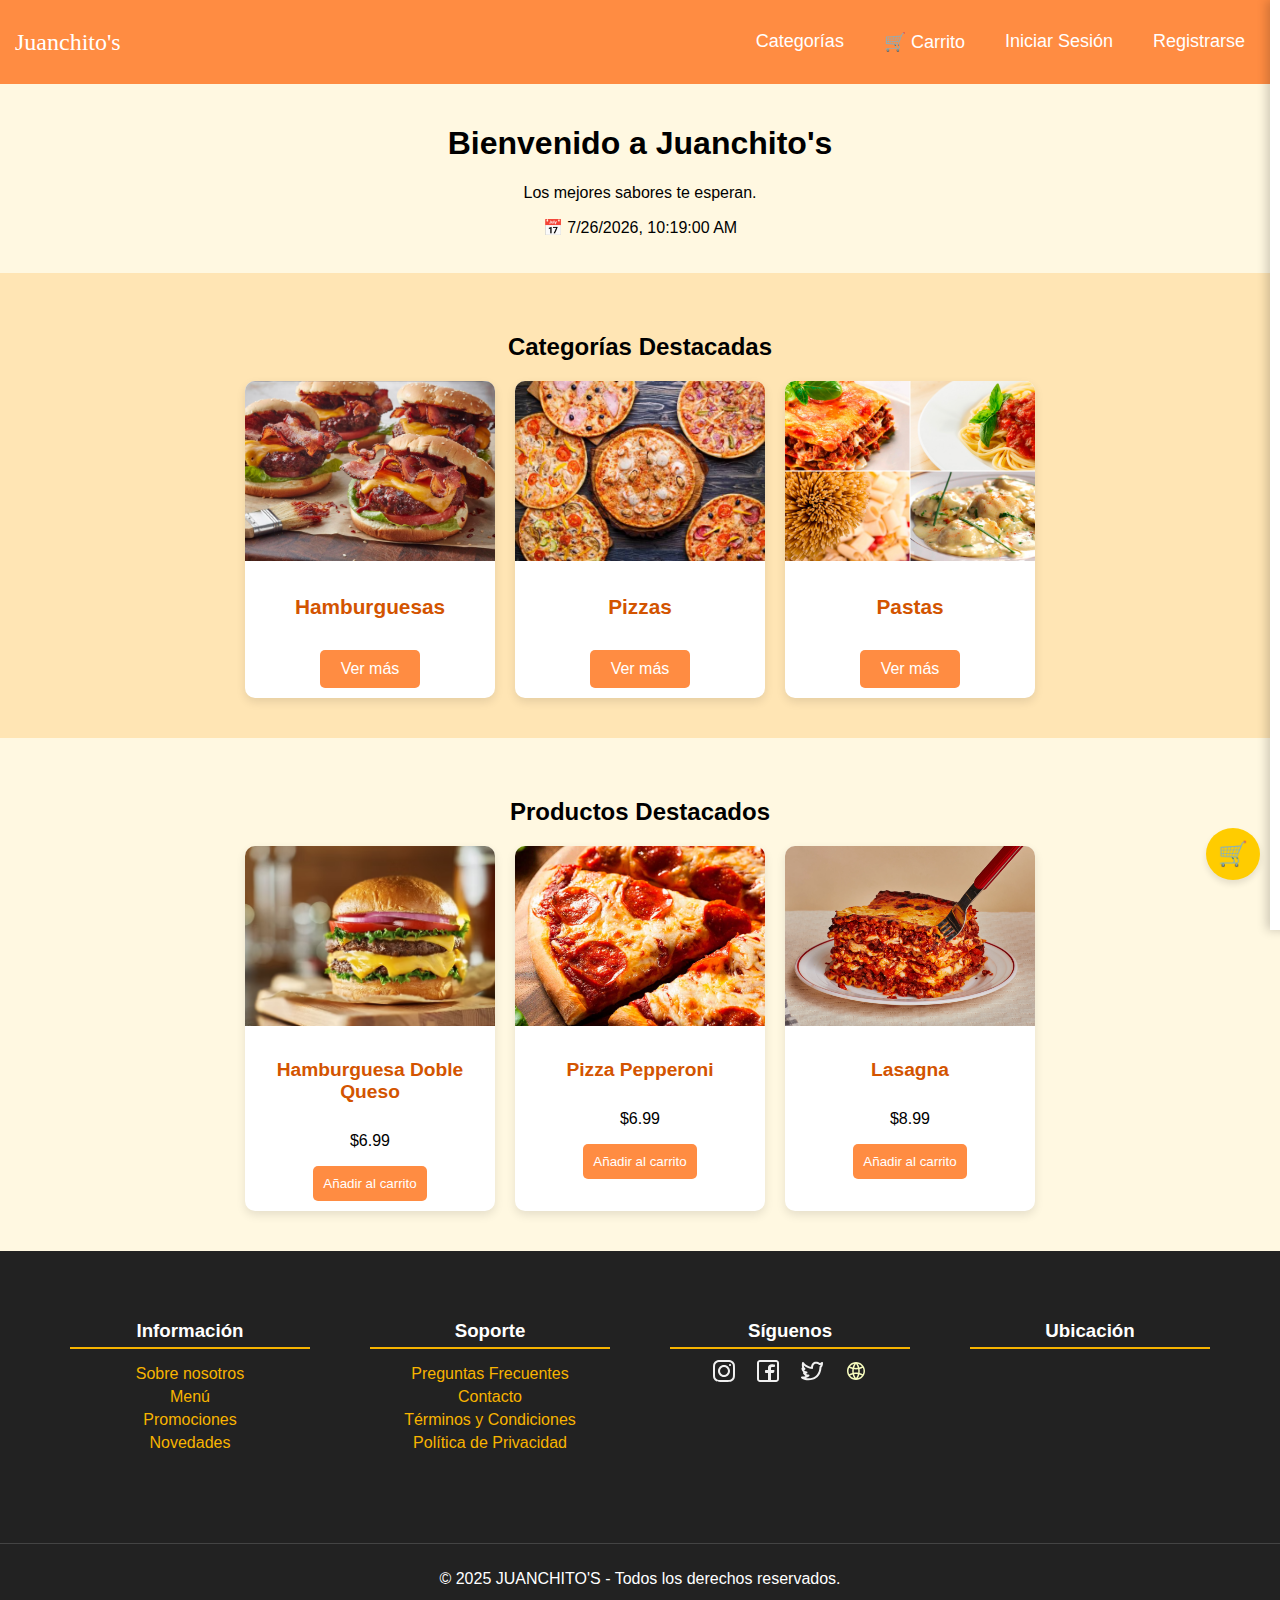
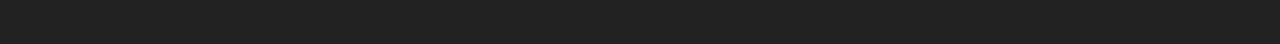
<file: index.html>
<!DOCTYPE html>
<html lang="es">
<head>
    <meta charset="UTF-8">
    <meta name="viewport" content="width=device-width, initial-scale=1.0">
    <title>Juanchito's - Inicio</title>
    <link rel="stylesheet" href="css/estilos.css">
</head>
<body>

<!-- Icono flotante del carrito -->
<div class="icono-carrito" onclick="toggleCarrito()">🛒</div>

<!-- Panel lateral del carrito -->
<div id="panel-carrito" class="panel-carrito">
    <h4>Carrito de Compras</h4>
    <ul id="lista-carrito-panel"></ul>
    <div class="panel-buttons">
        <button id="vaciar-carrito-panel">Vaciar</button>
        <a href="pages/carrito.html" class="btn">Ir al carrito</a>
    </div>
</div>

<!-- Navbar -->
<nav class="navbar">
    <a class="logo" href="index.html">Juanchito's</a>
    <ul class="nav-links">
        <li><a href="pages/categorias.html">Categorías</a></li>
        <li><a href="pages/carrito.html">🛒 Carrito</a></li>
        <li><a href="pages/login.html">Iniciar Sesión</a></li>
        <li><a href="pages/registro.html">Registrarse</a></li>
    </ul>
</nav>

<main class="container">
    <h1>Bienvenido a Juanchito's</h1>
    <p>Los mejores sabores te esperan.</p>
    <p id="fecha-hora"></p>
</main>



<!-- Categorías Destacadas -->
<section class="categorias-destacadas">
    <h2>Categorías Destacadas</h2>
    <div class="categorias-container">
        <div class="categoria">
            <img src="img/hamburguesas.jpg" alt="Hamburguesas">
            <h3>Hamburguesas</h3>
            <a href="pages/hamburguesas.html" class="ver-mas">Ver más</a>
        </div>
        <div class="categoria">
            <img src="img/pizzas.jpg" alt="Pizzas">
            <h3>Pizzas</h3>
            <a href="pages/pizzas.html" class="ver-mas">Ver más</a>
        </div>
        <div class="categoria">
            <img src="img/pastas.jpg" alt="Pastas">
            <h3>Pastas</h3>
            <a href="pages/pastas.html" class="ver-mas">Ver más</a>
        </div>
    </div>
</section>

<!-- Productos Destacados -->
<div class="productos-container">
    <h2>Productos Destacados</h2>
    <div class="productos">
        <div class="producto">
            <img src="img/hamburguesadoblequeso.jpg" alt="HDQ">
            <h3>Hamburguesa Doble Queso</h3>
            <p>$6.99</p>
            <button onclick="agregarAlCarrito('Hamburguesa Especial', 6.99)">Añadir al carrito</button>
        </div>
        <div class="producto">
            <img src="img/pizzapepperoni.jpg" alt="Pizza">
            <h3>Pizza Pepperoni</h3>
            <p>$6.99</p>
            <button onclick="agregarAlCarrito('Pizza Pepperoni', 6.99)">Añadir al carrito</button>
        </div>
        <div class="producto">
            <img src="img/lasagna.jpg" alt="Pasta">
            <h3>Lasagna</h3>
            <p>$8.99</p>
            <button onclick="agregarAlCarrito('Lasagna', 8.99)">Añadir al carrito</button>
        </div>
    </div>
</div>

<!-- Footer -->
<footer>
    <footer class="footer">
        <div class="footer-container">
            
            <!-- Información -->
            <div class="footer-section">
                <h3>Información</h3>
                <ul>
                    <li><a href="#">Sobre nosotros</a></li>
                    <li><a href="#">Menú</a></li>
                    <li><a href="#">Promociones</a></li>
                    <li><a href="#">Novedades</a></li>
                </ul>
            </div>
    
            <!-- Soporte -->
            <div class="footer-section">
                <h3>Soporte</h3>
                <ul>
                    <li><a href="#">Preguntas Frecuentes</a></li>
                    <li><a href="#">Contacto</a></li>
                    <li><a href="#">Términos y Condiciones</a></li>
                    <li><a href="#">Política de Privacidad</a></li>
                </ul>
            </div>
    
            <!-- Redes Sociales -->
            <div class="footer-section">
                <h3>Síguenos</h3>
                <div class="social-icons">
                    <a href="#"><img src="img/instagram.svg" alt="Instagram"></a>
                    <a href="#"><img src="img/facebook.svg" alt="Facebook"></a>
                    <a href="#"><img src="img/twitter.svg" alt="Twitter"></a>
                    <a href="#"><img src="img/web.svg" alt="Web"></a>
                </div>
            </div>
    
            <!-- Ubicación -->
            <div class="footer-section">
                <h3>Ubicación</h3>
                <iframe 
                    src="https://www.google.com/maps/embed?pb=!1m18!1m12!1m3!1d7958.63068006107!2d-73.64345034476595!3d4.158269791669686!2m3!1f0!2f0!3f0!3m2!1i1024!2i768!4f13.1!3m3!1m2!1s0x8e3e2dec5048ce1b%3A0xaf9de151b2545f52!2sJuanchito&#39;s!5e0!3m2!1ses-419!2sco!4v1742597979185!5m2!1ses-419!2sco" 
                    width="200" height="150" style="border:0;" allowfullscreen="" loading="lazy">
                </iframe>
            </div>
    
        </div>
    
        <div class="footer-bottom">
            <p>&copy; 2025 JUANCHITO'S - Todos los derechos reservados.</p>
        </div>
    </footer>
    

<script src="js/carrito.js"></script>
<script src="js/fechahora.js"></script>
</body>
</html>
</file>
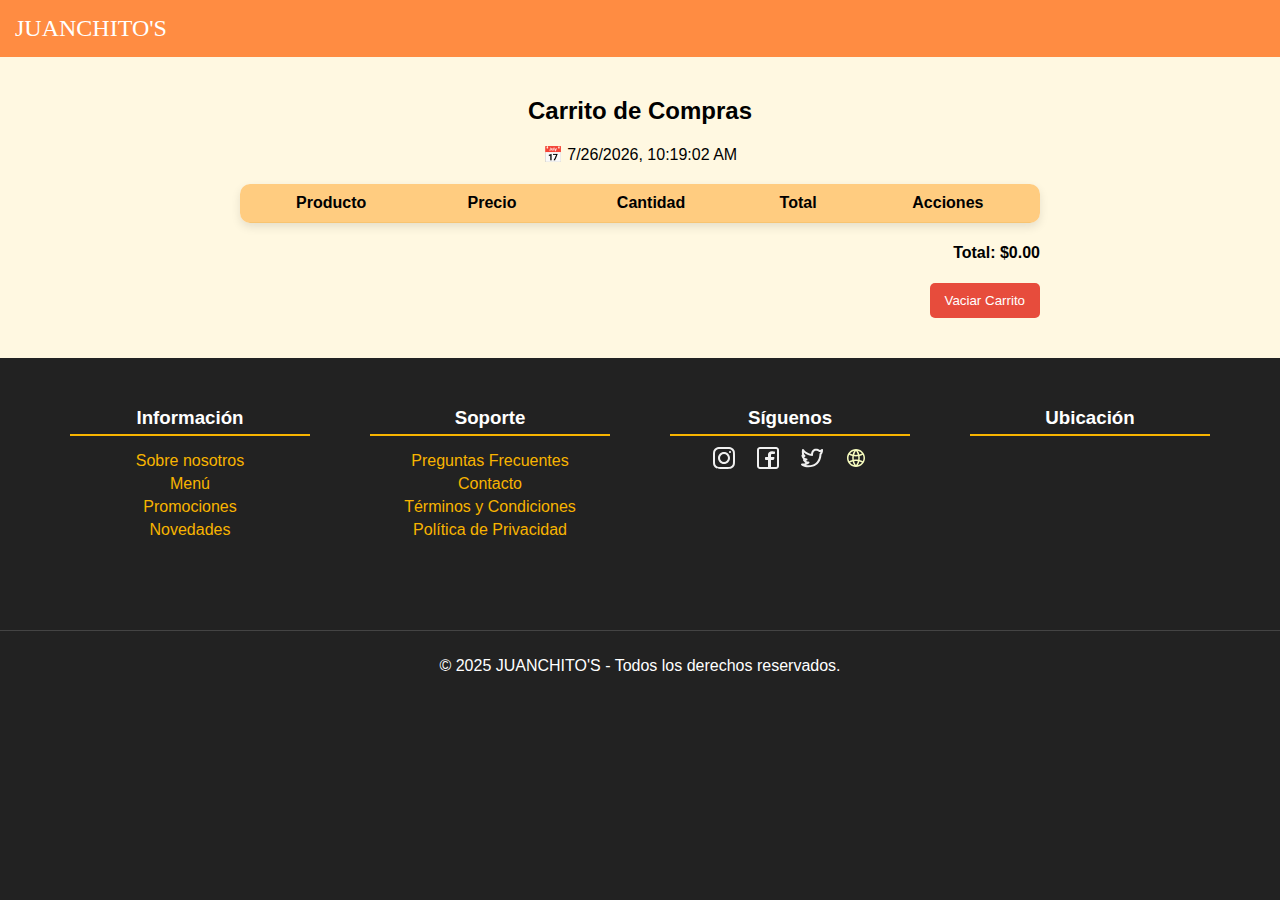
<file: pages/carrito.html>
<!DOCTYPE html>
<html lang="es">
<head>
    <meta charset="UTF-8">
    <meta name="viewport" content="width=device-width, initial-scale=1.0">
    <title>Carrito - Juanchito's</title>
    <link rel="stylesheet" href="../css/estilos.css">
</head>
<body>

    <!-- Navbar -->
    <nav class="navbar">
        <a href="../index.html" class="logo">JUANCHITO'S</a>
    </nav>

    <!-- Contenido -->
    <main class="container">
        <h2>Carrito de Compras</h2>
        <p id="fecha-hora"></p>
        <table class="tabla-carrito">
            <thead>
                <tr>
                    <th>Producto</th>
                    <th>Precio</th>
                    <th>Cantidad</th>
                    <th>Total</th>
                    <th>Acciones</th>
                </tr>
            </thead>
            <tbody id="lista-carrito"></tbody>
        </table>

        <div class="total-container">
            <h4>Total: $<span id="total-carrito">0</span></h4>
            <button class="btn-vaciar" id="vaciar-carrito">Vaciar Carrito</button>
        </div>
    </main>

    <!-- Footer -->
    <footer class="footer">
        <div class="footer-container">
            
            <!-- Información -->
            <div class="footer-section">
                <h3>Información</h3>
                <ul>
                    <li><a href="#">Sobre nosotros</a></li>
                    <li><a href="#">Menú</a></li>
                    <li><a href="#">Promociones</a></li>
                    <li><a href="#">Novedades</a></li>
                </ul>
            </div>
    
            <!-- Soporte -->
            <div class="footer-section">
                <h3>Soporte</h3>
                <ul>
                    <li><a href="#">Preguntas Frecuentes</a></li>
                    <li><a href="#">Contacto</a></li>
                    <li><a href="#">Términos y Condiciones</a></li>
                    <li><a href="#">Política de Privacidad</a></li>
                </ul>
            </div>
    
            <!-- Redes Sociales -->
            <div class="footer-section">
                <h3>Síguenos</h3>
                <div class="social-icons">
                    <a href="#"><img src="../img/instagram.svg" alt="Instagram"></a>
                    <a href="#"><img src="../img/facebook.svg" alt="Facebook"></a>
                    <a href="#"><img src="../img/twitter.svg" alt="Twitter"></a>
                    <a href="#"><img src="../img/web.svg" alt="Web"></a>
                </div>
            </div>
    
            <!-- Ubicación -->
            <div class="footer-section">
                <h3>Ubicación</h3>
                <iframe 
                    src="https://www.google.com/maps/embed?pb=!1m18!1m12!1m3!1d7958.63068006107!2d-73.64345034476595!3d4.158269791669686!2m3!1f0!2f0!3f0!3m2!1i1024!2i768!4f13.1!3m3!1m2!1s0x8e3e2dec5048ce1b%3A0xaf9de151b2545f52!2sJuanchito&#39;s!5e0!3m2!1ses-419!2sco!4v1742597979185!5m2!1ses-419!2sco" 
                    width="200" height="150" style="border:0;" allowfullscreen="" loading="lazy">
                </iframe>
            </div>
    
        </div>
    
        <div class="footer-bottom">
            <p>&copy; 2025 JUANCHITO'S - Todos los derechos reservados.</p>
        </div>
    </footer>
    

    <script src="../js/carrito.js"></script>
    <script src="../js/fechahora.js"></script>
</body>
</html>
</file>
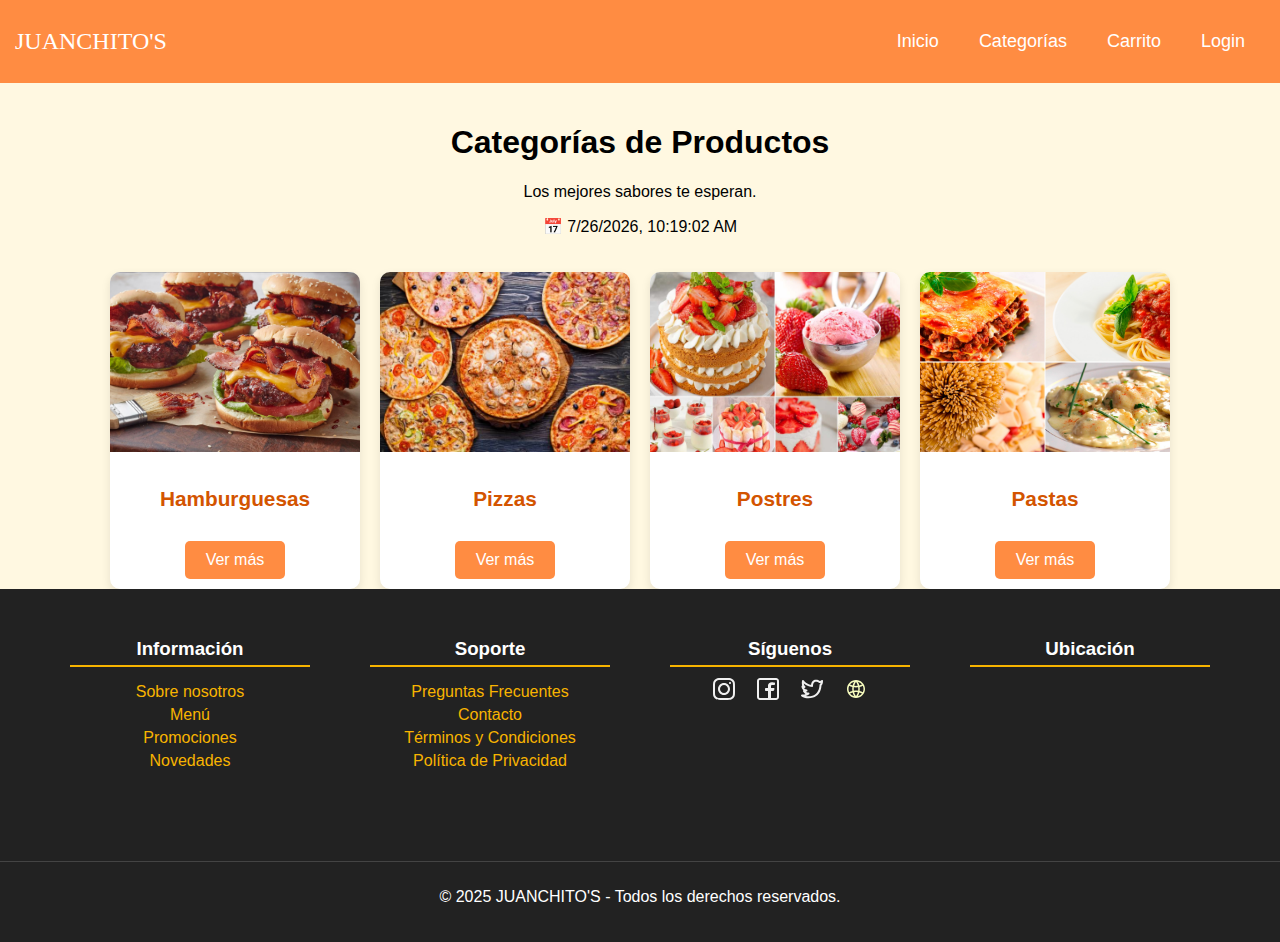
<file: pages/categorias.html>
<!DOCTYPE html>
<html lang="es">
<head>
    <meta charset="UTF-8">
    <meta name="viewport" content="width=device-width, initial-scale=1.0">
    <title>Categorías - Juanchito's</title>
    <link rel="stylesheet" href="../css/estilos.css">
</head>
<body>

    <!-- Navbar -->
    <nav class="navbar">
        <a href="../index.html" class="logo">JUANCHITO'S</a>
        <ul class="nav-links">
            <li><a href="../index.html">Inicio</a></li>
            <li><a href="categorias.html" class="active">Categorías</a></li>
            <li><a href="carrito.html">Carrito</a></li>
            <li><a href="login.html">Login</a></li>
        </ul>
    </nav>

    <!-- Contenido -->
    <main class="container">
        <h1>Categorías de Productos</h1>
        <p>Los mejores sabores te esperan.</p>
        <p id="fecha-hora"></p>
    </main>

    <!-- Sección de Categorías -->
    <div class="categorias-container">
        <!-- Categoría 1 -->
        <div class="categoria">
            <img src="../img/hamburguesas.jpg" alt="Hamburguesas">
            <h3>Hamburguesas</h3>
            <a href="hamburguesas.html" class="ver-mas">Ver más</a>
        </div>

        <!-- Categoría 2 -->
        <div class="categoria">
            <img src="../img/pizzas.jpg" alt="Pizzas">
            <h3>Pizzas</h3>
            <a href="pizzas.html" class="ver-mas">Ver más</a>
        </div>

        <!-- Categoría 3 -->
        <div class="categoria">
            <img src="../img/postres.jpg" alt="Postres">
            <h3>Postres</h3>
            <a href="postres.html" class="ver-mas">Ver más</a>
        </div>

        <!-- Categoría 4 -->
        <div class="categoria">
            <img src="../img/pastas.jpg" alt="Pastas">
            <h3>Pastas</h3>
            <a href="pastas.html" class="ver-mas">Ver más</a>
        </div>
    </div>

    <!-- Footer -->
    <footer class="footer">
        <div class="footer-container">
            
            <!-- Información -->
            <div class="footer-section">
                <h3>Información</h3>
                <ul>
                    <li><a href="#">Sobre nosotros</a></li>
                    <li><a href="#">Menú</a></li>
                    <li><a href="#">Promociones</a></li>
                    <li><a href="#">Novedades</a></li>
                </ul>
            </div>
    
            <!-- Soporte -->
            <div class="footer-section">
                <h3>Soporte</h3>
                <ul>
                    <li><a href="#">Preguntas Frecuentes</a></li>
                    <li><a href="#">Contacto</a></li>
                    <li><a href="#">Términos y Condiciones</a></li>
                    <li><a href="#">Política de Privacidad</a></li>
                </ul>
            </div>
    
            <!-- Redes Sociales -->
            <div class="footer-section">
                <h3>Síguenos</h3>
                <div class="social-icons">
                    <a href="#"><img src="../img/instagram.svg" alt="Instagram"></a>
                    <a href="#"><img src="../img/facebook.svg" alt="Facebook"></a>
                    <a href="#"><img src="../img/twitter.svg" alt="Twitter"></a>
                    <a href="#"><img src="../img/web.svg" alt="Web"></a>
                </div>
            </div>
    
            <!-- Ubicación -->
            <div class="footer-section">
                <h3>Ubicación</h3>
                <iframe 
                    src="https://www.google.com/maps/embed?pb=!1m18!1m12!1m3!1d7958.63068006107!2d-73.64345034476595!3d4.158269791669686!2m3!1f0!2f0!3f0!3m2!1i1024!2i768!4f13.1!3m3!1m2!1s0x8e3e2dec5048ce1b%3A0xaf9de151b2545f52!2sJuanchito&#39;s!5e0!3m2!1ses-419!2sco!4v1742597979185!5m2!1ses-419!2sco" 
                    width="200" height="150" style="border:0;" allowfullscreen="" loading="lazy">
                </iframe>
            </div>
    
        </div>
    
        <div class="footer-bottom">
            <p>&copy; 2025 JUANCHITO'S - Todos los derechos reservados.</p>
        </div>
    </footer>
    
    <script src="../js/fechahora.js"></script>
</body>
</html>
</file>
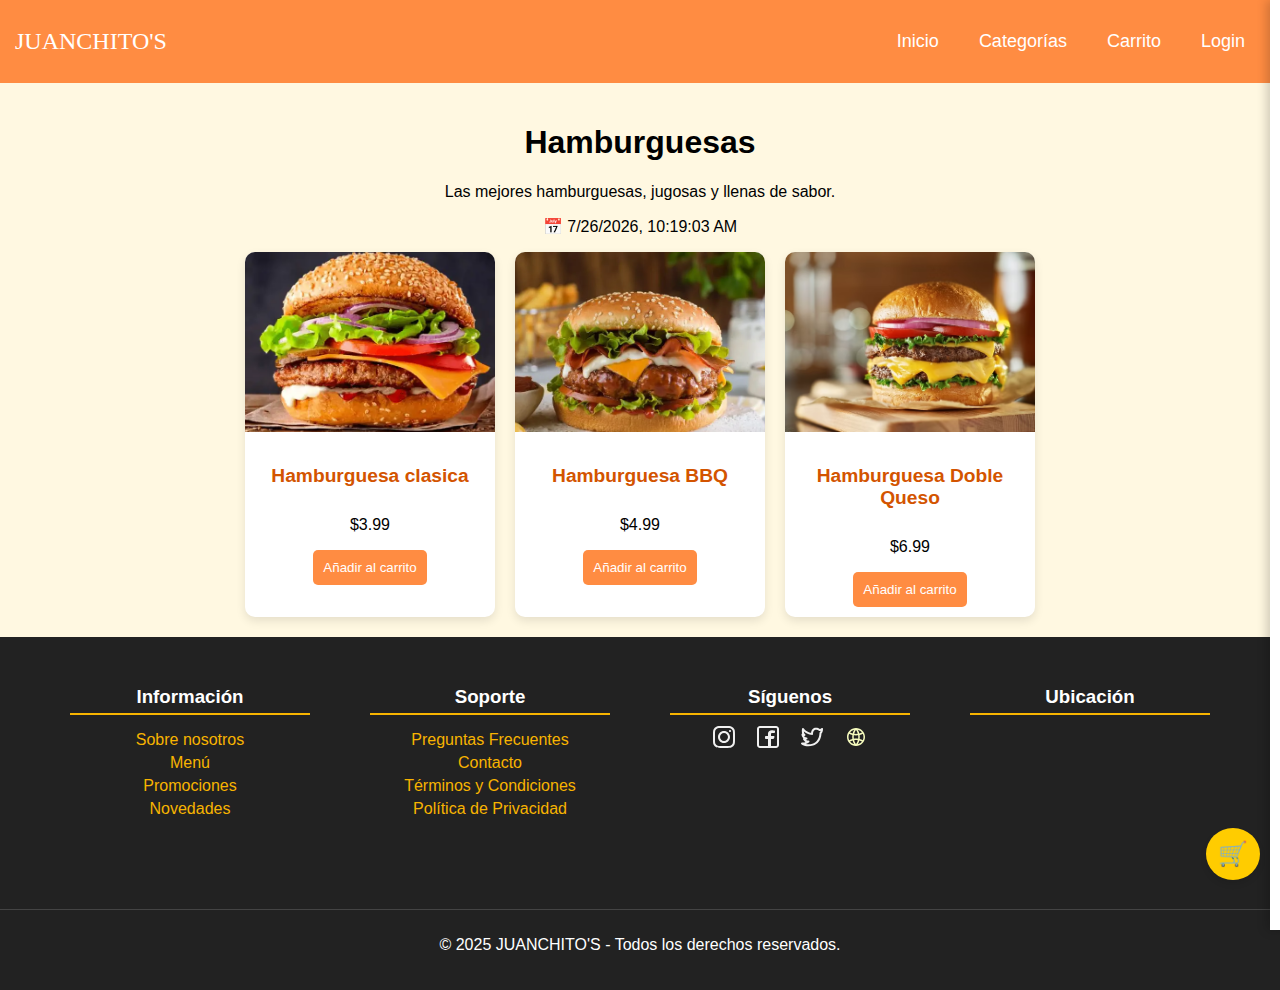
<file: pages/hamburguesas.html>
<!DOCTYPE html>
<html lang="es">
<head>
    <meta charset="UTF-8">
    <meta name="viewport" content="width=device-width, initial-scale=1.0">
    <title>Hamburguesas - Juanchito's</title>
    <link rel="stylesheet" href="../css/estilos.css">
</head>
<body>

    <!-- Navbar -->
    <nav class="navbar">
        <a href="../index.html" class="logo">JUANCHITO'S</a>
        <ul class="nav-links">
            <li><a href="../index.html">Inicio</a></li>
            <li><a href="categorias.html">Categorías</a></li>
            <li><a href="carrito.html">Carrito</a></li>
            <li><a href="login.html">Login</a></li>
        </ul>
    </nav>

    <!-- Contenido -->
    <main class="container">
        <h1>Hamburguesas</h1>
        <p>Las mejores hamburguesas, jugosas y llenas de sabor.</p>
        <p id="fecha-hora"></p>

        <div class="productos">
            <!-- Producto 1 -->
            <div class="producto">
                <img src="../img/hamburguesaclasica.jpg" alt="HC">
                <h3>Hamburguesa clasica</h3>
                <p>$3.99</p>
                <button onclick="agregarAlCarrito('Hamburguesa Clásica', 3.99)">Añadir al carrito</button>
            </div>
            <!-- Producto 2 -->
            <div class="producto">
                <img src="../img/hamburguesabbq.jpg" alt="HBBQ">
                <h3>Hamburguesa BBQ</h3>
                <p>$4.99</p>
                <button onclick="agregarAlCarrito('Hamburguesa BBQ', 4.99)">Añadir al carrito</button>
            </div>
            <!-- Producto 3 -->
            <div class="producto">
                <img src="../img/hamburguesadoblequeso.jpg" alt="HDQ">
                <h3>Hamburguesa Doble Queso</h3>
                <p>$6.99</p>
                <button onclick="agregarAlCarrito('Hamburguesa Doble Queso', 6.99)">Añadir al carrito</button>
            </div>
        </div>
    </main>

<!-- Icono flotante del carrito -->
<div class="icono-carrito" onclick="toggleCarrito()">🛒</div>

<!-- Panel lateral del carrito -->
<div id="panel-carrito" class="panel-carrito">
    <h4>Carrito de Compras</h4>
    <ul id="lista-carrito-panel"></ul>
    <div class="panel-buttons">
        <button id="vaciar-carrito-panel">Vaciar</button>
        <a href="carrito.html" class="btn">Ir al carrito</a>
    </div>
</div>

    <!-- Footer -->
    <footer class="footer">
        <div class="footer-container">
            
            <!-- Información -->
            <div class="footer-section">
                <h3>Información</h3>
                <ul>
                    <li><a href="#">Sobre nosotros</a></li>
                    <li><a href="#">Menú</a></li>
                    <li><a href="#">Promociones</a></li>
                    <li><a href="#">Novedades</a></li>
                </ul>
            </div>
    
            <!-- Soporte -->
            <div class="footer-section">
                <h3>Soporte</h3>
                <ul>
                    <li><a href="#">Preguntas Frecuentes</a></li>
                    <li><a href="#">Contacto</a></li>
                    <li><a href="#">Términos y Condiciones</a></li>
                    <li><a href="#">Política de Privacidad</a></li>
                </ul>
            </div>
    
            <!-- Redes Sociales -->
            <div class="footer-section">
                <h3>Síguenos</h3>
                <div class="social-icons">
                    <a href="#"><img src="../img/instagram.svg" alt="Instagram"></a>
                    <a href="#"><img src="../img/facebook.svg" alt="Facebook"></a>
                    <a href="#"><img src="../img/twitter.svg" alt="Twitter"></a>
                    <a href="#"><img src="../img/web.svg" alt="Web"></a>
                </div>
            </div>
    
            <!-- Ubicación -->
            <div class="footer-section">
                <h3>Ubicación</h3>
                <iframe 
                    src="https://www.google.com/maps/embed?pb=!1m18!1m12!1m3!1d7958.63068006107!2d-73.64345034476595!3d4.158269791669686!2m3!1f0!2f0!3f0!3m2!1i1024!2i768!4f13.1!3m3!1m2!1s0x8e3e2dec5048ce1b%3A0xaf9de151b2545f52!2sJuanchito&#39;s!5e0!3m2!1ses-419!2sco!4v1742597979185!5m2!1ses-419!2sco" 
                    width="200" height="150" style="border:0;" allowfullscreen="" loading="lazy">
                </iframe>
            </div>
    
        </div>
    
        <div class="footer-bottom">
            <p>&copy; 2025 JUANCHITO'S - Todos los derechos reservados.</p>
        </div>
    </footer>
    

    <script src="../js/carrito.js"></script>
    <script src="../js/fechahora.js"></script>
</body>
</html>
</file>
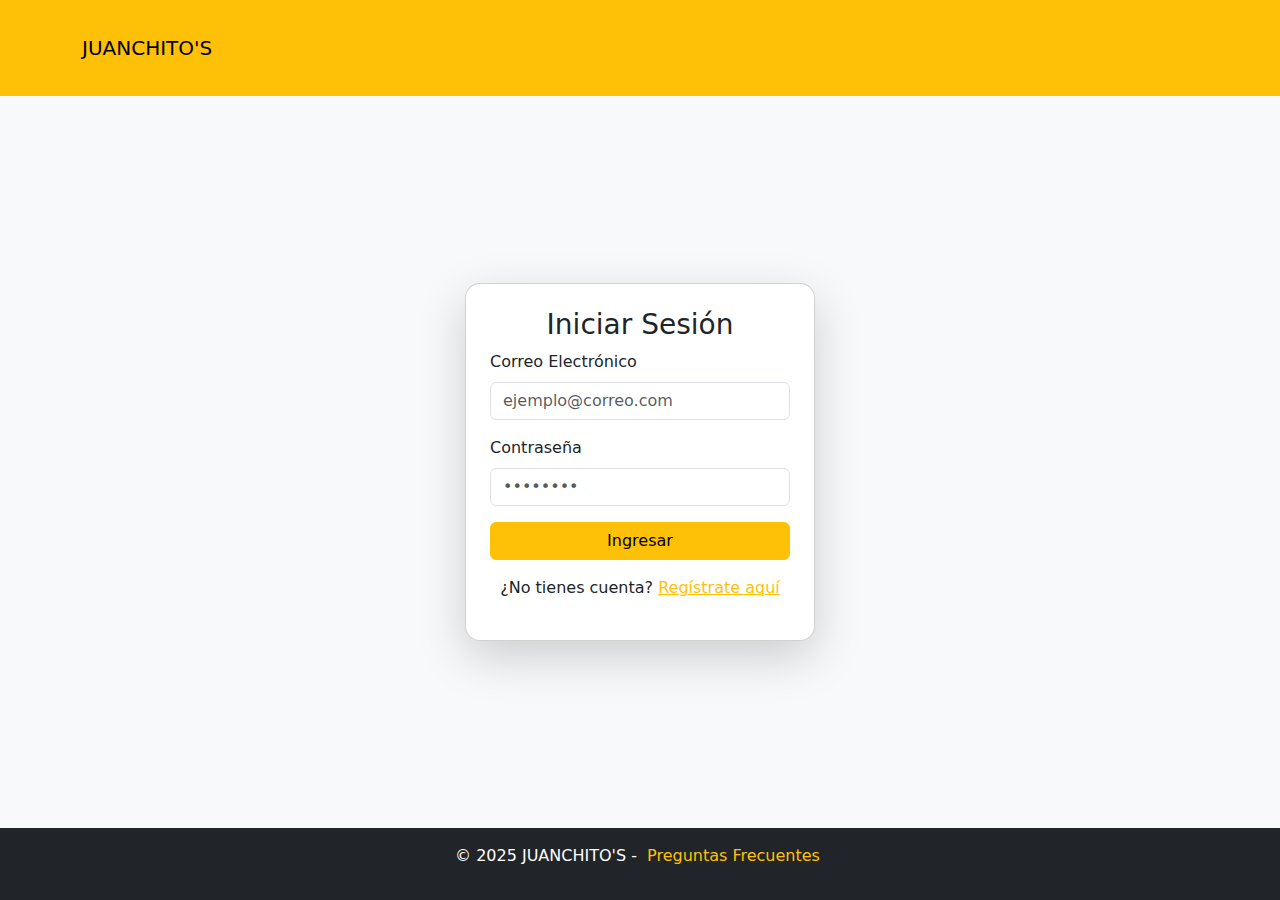
<file: pages/login.html>
<!DOCTYPE html>
<html lang="es">
<head>
    <meta charset="UTF-8">
    <meta name="viewport" content="width=device-width, initial-scale=1.0">
    <title>Login - Juanchito's</title>
    <link rel="stylesheet" href="../css/estilos.css">
    <link rel="stylesheet" href="https://cdn.jsdelivr.net/npm/bootstrap@5.3.0/dist/css/bootstrap.min.css">
</head>
<body class="bg-light">

    <!-- Navbar -->
    <nav class="navbar navbar-expand-lg navbar-light bg-warning">
        <div class="container">
            <a class="navbar-brand" href="../index.html">JUANCHITO'S</a>
        </div>
    </nav>

    <!-- Contenido principal -->
    <main class="d-flex justify-content-center align-items-center vh-100">
        <div class="card p-4 shadow-lg" style="width: 350px; border-radius: 15px;">
            <h3 class="text-center">Iniciar Sesión</h3>

            <form>
                <!-- Email -->
                <div class="mb-3">
                    <label for="email" class="form-label">Correo Electrónico</label>
                    <input type="email" id="email" class="form-control" placeholder="ejemplo@correo.com" required>
                </div>

                <!-- Contraseña -->
                <div class="mb-3">
                    <label for="password" class="form-label">Contraseña</label>
                    <input type="password" id="password" class="form-control" placeholder="••••••••" required>
                </div>

                <!-- Botón de Iniciar Sesión -->
                <button type="submit" class="btn btn-warning w-100">Ingresar</button>

                <!-- Enlace a Registro -->
                <p class="mt-3 text-center">
                    ¿No tienes cuenta? <a href="registro.html" class="text-warning">Regístrate aquí</a>
                </p>
            </form>
        </div>
    </main>

    <!-- Footer -->
    <footer class="bg-dark text-white text-center py-3">
        <p>&copy; 2025 JUANCHITO'S - <a href="#" class="text-warning">Preguntas Frecuentes</a></p>
    </footer>

    <script src="https://cdn.jsdelivr.net/npm/bootstrap@5.3.0/dist/js/bootstrap.bundle.min.js"></script>
</body>
</html>
</file>
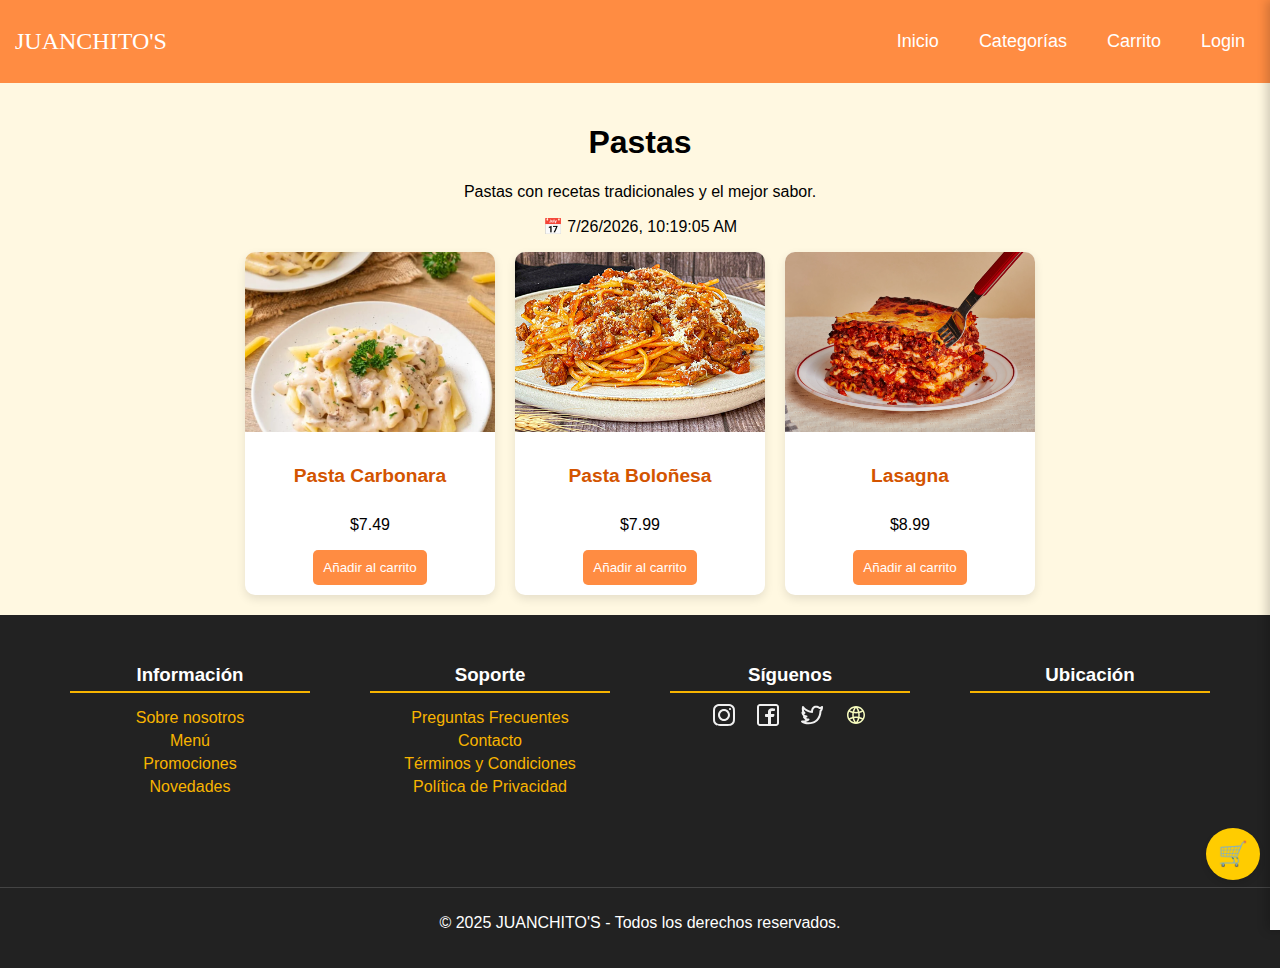
<file: pages/pastas.html>
<!DOCTYPE html>
<html lang="es">
<head>
    <meta charset="UTF-8">
    <meta name="viewport" content="width=device-width, initial-scale=1.0">
    <title>Pastas - Juanchito's</title>
    <link rel="stylesheet" href="../css/estilos.css">
</head>
<body>

    <!-- Navbar -->
    <nav class="navbar">
        <a href="../index.html" class="logo">JUANCHITO'S</a>
        <ul class="nav-links">
            <li><a href="../index.html">Inicio</a></li>
            <li><a href="categorias.html">Categorías</a></li>
            <li><a href="carrito.html">Carrito</a></li>
            <li><a href="login.html">Login</a></li>
        </ul>
    </nav>

    <!-- Contenido -->
    <main class="container">
        <h1>Pastas</h1>
        <p>Pastas con recetas tradicionales y el mejor sabor.</p>
        <p id="fecha-hora"></p>

        <div class="productos">
            <div class="producto">
                <img src="../img/pastacarbonara.jpg" alt="Pasta Carbonara">
                <h3>Pasta Carbonara</h3>
                <p>$7.49</p>
                <button onclick="agregarAlCarrito('Pasta Carbonara', 7.49)">Añadir al carrito</button>
            </div>
            <div class="producto">
                <img src="../img/pastabolognesa.jpg" alt="Pasta Boloñesa">
                <h3>Pasta Boloñesa</h3>
                <p>$7.99</p>
                <button onclick="agregarAlCarrito('Pasta Boloñesa', 7.99)">Añadir al carrito</button>
            </div>
            <div class="producto">
                <img src="../img/lasagna.jpg" alt="Lasagna">
                <h3>Lasagna</h3>
                <p>$8.99</p>
                <button onclick="agregarAlCarrito('Lasagna', 8.99)">Añadir al carrito</button>
            </div>
        </div>
    </main>

    <!-- Icono flotante del carrito -->
    <div class="icono-carrito" onclick="toggleCarrito()">🛒</div>

    <!-- Panel lateral del carrito -->
    <div id="panel-carrito" class="panel-carrito">
        <h4>Carrito de Compras</h4>
        <ul id="lista-carrito-panel"></ul>
        <div class="panel-buttons">
            <button id="vaciar-carrito-panel">Vaciar</button>
            <a href="carrito.html" class="btn">Ir al carrito</a>
        </div>
    </div>

    <!-- Footer -->
    <footer class="footer">
        <div class="footer-container">
            
            <!-- Información -->
            <div class="footer-section">
                <h3>Información</h3>
                <ul>
                    <li><a href="#">Sobre nosotros</a></li>
                    <li><a href="#">Menú</a></li>
                    <li><a href="#">Promociones</a></li>
                    <li><a href="#">Novedades</a></li>
                </ul>
            </div>
    
            <!-- Soporte -->
            <div class="footer-section">
                <h3>Soporte</h3>
                <ul>
                    <li><a href="#">Preguntas Frecuentes</a></li>
                    <li><a href="#">Contacto</a></li>
                    <li><a href="#">Términos y Condiciones</a></li>
                    <li><a href="#">Política de Privacidad</a></li>
                </ul>
            </div>
    
            <!-- Redes Sociales -->
            <div class="footer-section">
                <h3>Síguenos</h3>
                <div class="social-icons">
                    <a href="#"><img src="../img/instagram.svg" alt="Instagram"></a>
                    <a href="#"><img src="../img/facebook.svg" alt="Facebook"></a>
                    <a href="#"><img src="../img/twitter.svg" alt="Twitter"></a>
                    <a href="#"><img src="../img/web.svg" alt="Web"></a>
                </div>
            </div>
    
            <!-- Ubicación -->
            <div class="footer-section">
                <h3>Ubicación</h3>
                <iframe 
                    src="https://www.google.com/maps/embed?pb=!1m18!1m12!1m3!1d7958.63068006107!2d-73.64345034476595!3d4.158269791669686!2m3!1f0!2f0!3f0!3m2!1i1024!2i768!4f13.1!3m3!1m2!1s0x8e3e2dec5048ce1b%3A0xaf9de151b2545f52!2sJuanchito&#39;s!5e0!3m2!1ses-419!2sco!4v1742597979185!5m2!1ses-419!2sco" 
                    width="200" height="150" style="border:0;" allowfullscreen="" loading="lazy">
                </iframe>
            </div>
    
        </div>
    
        <div class="footer-bottom">
            <p>&copy; 2025 JUANCHITO'S - Todos los derechos reservados.</p>
        </div>
    </footer>
    

    <script src="../js/carrito.js"></script>
    <script src="../js/fechahora.js"></script>
</body>
</html>
</file>
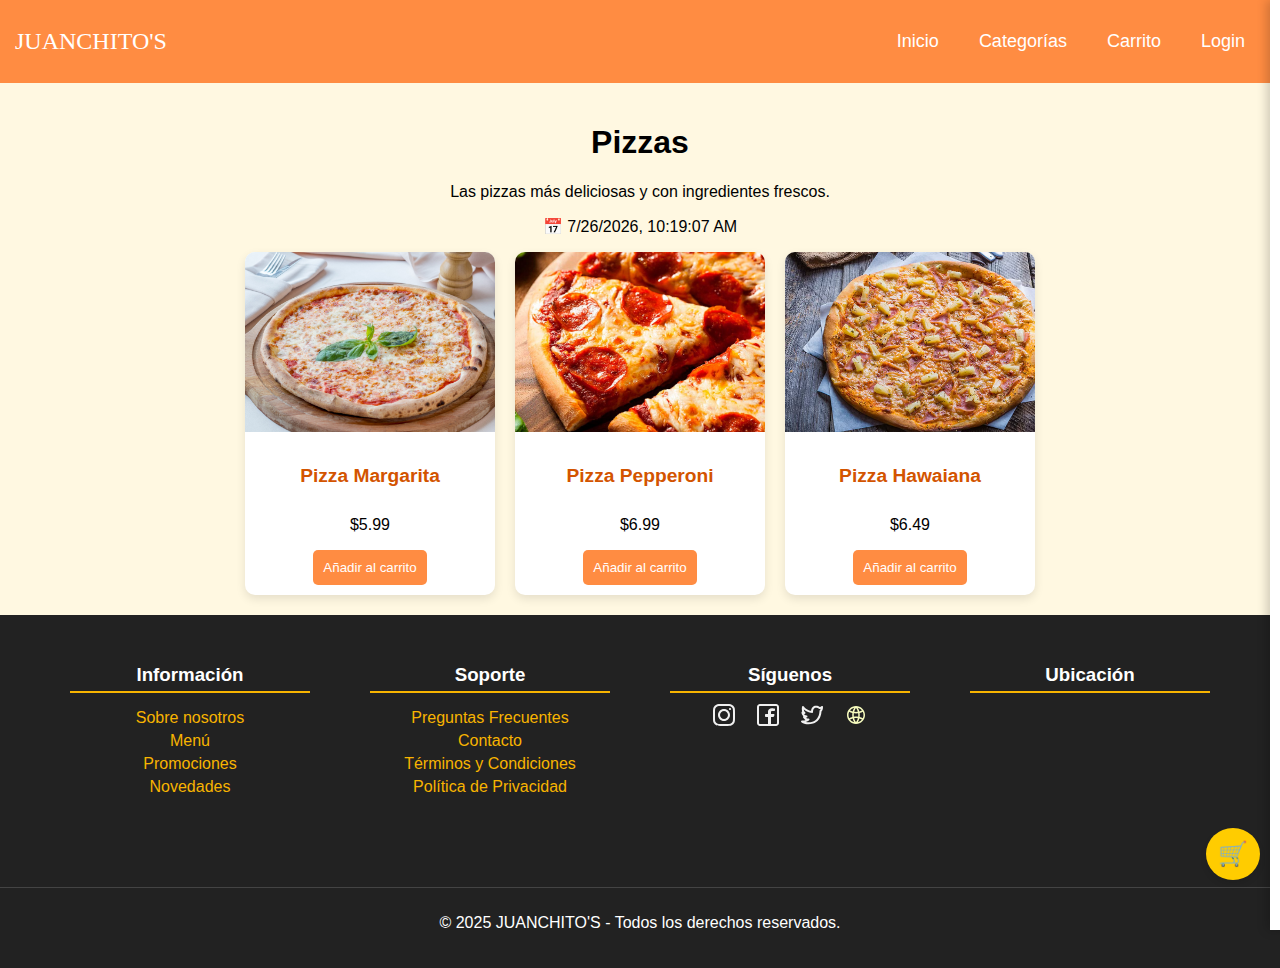
<file: pages/pizzas.html>
<!DOCTYPE html>
<html lang="es">
<head>
    <meta charset="UTF-8">
    <meta name="viewport" content="width=device-width, initial-scale=1.0">
    <title>Pizzas - Juanchito's</title>
    <link rel="stylesheet" href="../css/estilos.css">
</head>
<body>

    <!-- Navbar -->
    <nav class="navbar">
        <a href="index.html" class="logo">JUANCHITO'S</a>
        <ul class="nav-links">
            <li><a href="../index.html">Inicio</a></li>
            <li><a href="categorias.html">Categorías</a></li>
            <li><a href="carrito.html">Carrito</a></li>
            <li><a href="login.html">Login</a></li>
        </ul>
    </nav>

    <!-- Contenido -->
    <main class="container">
        <h1>Pizzas</h1>
        <p>Las pizzas más deliciosas y con ingredientes frescos.</p>
        <p id="fecha-hora"></p>

        <div class="productos">
            <div class="producto">
                <img src="../img/pizzamargarita.jpg" alt="Pizza Margarita">
                <h3>Pizza Margarita</h3>
                <p>$5.99</p>
                <button onclick="agregarAlCarrito('Pizza Margarita', 5.99)">Añadir al carrito</button>
            </div>
            <div class="producto">
                <img src="../img/pizzapepperoni.jpg" alt="Pizza Pepperoni">
                <h3>Pizza Pepperoni</h3>
                <p>$6.99</p>
                <button onclick="agregarAlCarrito('Pizza Pepperoni', 6.99)">Añadir al carrito</button>
            </div>
            <div class="producto">
                <img src="../img/pizzahawaiana.jpg" alt="Pizza Hawaiana">
                <h3>Pizza Hawaiana</h3>
                <p>$6.49</p>
                <button onclick="agregarAlCarrito('Pizza Hawaiana', 6.49)">Añadir al carrito</button>
            </div>
        </div>
    </main>

    <!-- Icono flotante del carrito -->
    <div class="icono-carrito" onclick="toggleCarrito()">🛒</div>

    <!-- Panel lateral del carrito -->
    <div id="panel-carrito" class="panel-carrito">
        <h4>Carrito de Compras</h4>
        <ul id="lista-carrito-panel"></ul>
        <div class="panel-buttons">
            <button id="vaciar-carrito-panel">Vaciar</button>
            <a href="carrito.html" class="btn">Ir al carrito</a>
        </div>
    </div>

    <!-- Footer -->
    <footer class="footer">
        <div class="footer-container">
            
            <!-- Información -->
            <div class="footer-section">
                <h3>Información</h3>
                <ul>
                    <li><a href="#">Sobre nosotros</a></li>
                    <li><a href="#">Menú</a></li>
                    <li><a href="#">Promociones</a></li>
                    <li><a href="#">Novedades</a></li>
                </ul>
            </div>
    
            <!-- Soporte -->
            <div class="footer-section">
                <h3>Soporte</h3>
                <ul>
                    <li><a href="#">Preguntas Frecuentes</a></li>
                    <li><a href="#">Contacto</a></li>
                    <li><a href="#">Términos y Condiciones</a></li>
                    <li><a href="#">Política de Privacidad</a></li>
                </ul>
            </div>
    
            <!-- Redes Sociales -->
            <div class="footer-section">
                <h3>Síguenos</h3>
                <div class="social-icons">
                    <a href="#"><img src="../img/instagram.svg" alt="Instagram"></a>
                    <a href="#"><img src="../img/facebook.svg" alt="Facebook"></a>
                    <a href="#"><img src="../img/twitter.svg" alt="Twitter"></a>
                    <a href="#"><img src="../img/web.svg" alt="Web"></a>
                </div>
            </div>
    
            <!-- Ubicación -->
            <div class="footer-section">
                <h3>Ubicación</h3>
                <iframe 
                    src="https://www.google.com/maps/embed?pb=!1m18!1m12!1m3!1d7958.63068006107!2d-73.64345034476595!3d4.158269791669686!2m3!1f0!2f0!3f0!3m2!1i1024!2i768!4f13.1!3m3!1m2!1s0x8e3e2dec5048ce1b%3A0xaf9de151b2545f52!2sJuanchito&#39;s!5e0!3m2!1ses-419!2sco!4v1742597979185!5m2!1ses-419!2sco" 
                    width="200" height="150" style="border:0;" allowfullscreen="" loading="lazy">
                </iframe>
            </div>
    
        </div>
    
        <div class="footer-bottom">
            <p>&copy; 2025 JUANCHITO'S - Todos los derechos reservados.</p>
        </div>
    </footer>
    

    <script src="../js/carrito.js"></script>
    <script src="../js/fechahora.js"></script>
</body>
</html>
</file>
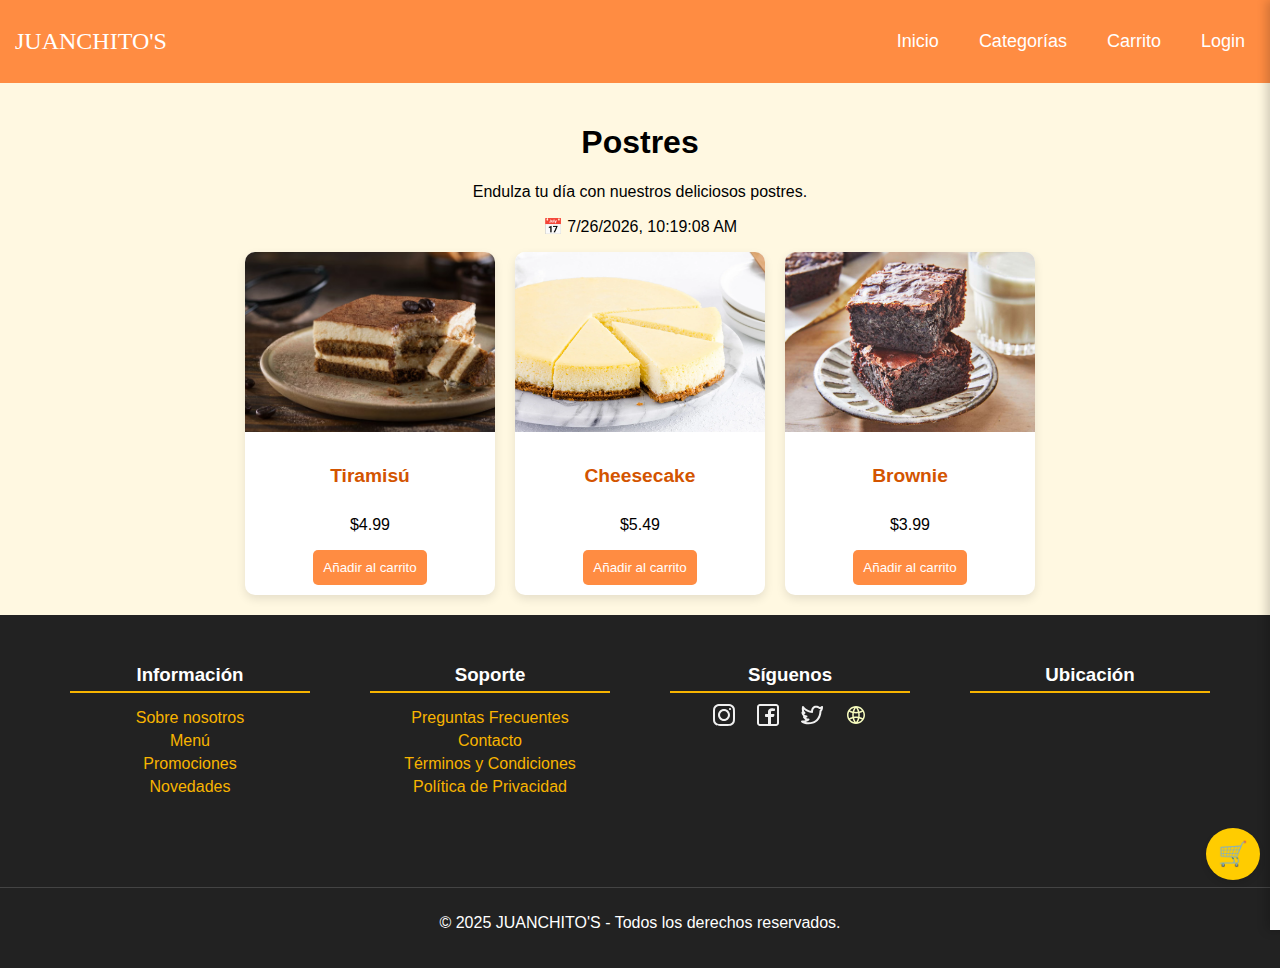
<file: pages/postres.html>
<!DOCTYPE html>
<html lang="es">
<head>
    <meta charset="UTF-8">
    <meta name="viewport" content="width=device-width, initial-scale=1.0">
    <title>Postres - Juanchito's</title>
    <link rel="stylesheet" href="../css/estilos.css">
</head>
<body>

    <!-- Navbar -->
    <nav class="navbar">
        <a href="../index.html" class="logo">JUANCHITO'S</a>
        <ul class="nav-links">
            <li><a href="../index.html">Inicio</a></li>
            <li><a href="categorias.html">Categorías</a></li>
            <li><a href="carrito.html">Carrito</a></li>
            <li><a href="login.html">Login</a></li>
        </ul>
    </nav>

    <!-- Contenido -->
    <main class="container">
        <h1>Postres</h1>
        <p>Endulza tu día con nuestros deliciosos postres.</p>
        <p id="fecha-hora"></p>

        <div class="productos">
            <div class="producto">
                <img src="../img/tiramisu.jpg" alt="Tiramisú">
                <h3>Tiramisú</h3>
                <p>$4.99</p>
                <button onclick="agregarAlCarrito('Tiramisú', 4.99)">Añadir al carrito</button>
            </div>
            <div class="producto">
                <img src="../img/cheesecake.jpg" alt="Cheesecake">
                <h3>Cheesecake</h3>
                <p>$5.49</p>
                <button onclick="agregarAlCarrito('Cheesecake', 5.49)">Añadir al carrito</button>
            </div>
            <div class="producto">
                <img src="../img/brownie.jpg" alt="Brownie">
                <h3>Brownie</h3>
                <p>$3.99</p>
                <button onclick="agregarAlCarrito('Brownie', 3.99)">Añadir al carrito</button>
            </div>
        </div>
    </main>

    <div class="icono-carrito" onclick="toggleCarrito()">🛒</div>

    <div id="panel-carrito" class="panel-carrito">
        <h4>Carrito de Compras</h4>
        <ul id="lista-carrito-panel"></ul>
        <div class="panel-buttons">
            <button id="vaciar-carrito-panel">Vaciar</button>
            <a href="carrito.html" class="btn">Ir al carrito</a>
        </div>
    </div>

    <footer class="footer">
        <div class="footer-container">
            
            <!-- Información -->
            <div class="footer-section">
                <h3>Información</h3>
                <ul>
                    <li><a href="#">Sobre nosotros</a></li>
                    <li><a href="#">Menú</a></li>
                    <li><a href="#">Promociones</a></li>
                    <li><a href="#">Novedades</a></li>
                </ul>
            </div>
    
            <!-- Soporte -->
            <div class="footer-section">
                <h3>Soporte</h3>
                <ul>
                    <li><a href="#">Preguntas Frecuentes</a></li>
                    <li><a href="#">Contacto</a></li>
                    <li><a href="#">Términos y Condiciones</a></li>
                    <li><a href="#">Política de Privacidad</a></li>
                </ul>
            </div>
    
            <!-- Redes Sociales -->
            <div class="footer-section">
                <h3>Síguenos</h3>
                <div class="social-icons">
                    <a href="#"><img src="../img/instagram.svg" alt="Instagram"></a>
                    <a href="#"><img src="../img/facebook.svg" alt="Facebook"></a>
                    <a href="#"><img src="../img/twitter.svg" alt="Twitter"></a>
                    <a href="#"><img src="../img/web.svg" alt="Web"></a>
                </div>
            </div>
    
            <!-- Ubicación -->
            <div class="footer-section">
                <h3>Ubicación</h3>
                <iframe 
                    src="https://www.google.com/maps/embed?pb=!1m18!1m12!1m3!1d7958.63068006107!2d-73.64345034476595!3d4.158269791669686!2m3!1f0!2f0!3f0!3m2!1i1024!2i768!4f13.1!3m3!1m2!1s0x8e3e2dec5048ce1b%3A0xaf9de151b2545f52!2sJuanchito&#39;s!5e0!3m2!1ses-419!2sco!4v1742597979185!5m2!1ses-419!2sco" 
                    width="200" height="150" style="border:0;" allowfullscreen="" loading="lazy">
                </iframe>
            </div>
    
        </div>
    
        <div class="footer-bottom">
            <p>&copy; 2025 JUANCHITO'S - Todos los derechos reservados.</p>
        </div>
    </footer>
    

    <script src="../js/carrito.js"></script>
    <script src="../js/fechahora.js"></script>
</body>
</html>
</file>
<file: css/estilos.css>
html, body {
    font-family: 'Arial', sans-serif;
    background-color: #fff8e1;
    margin: 0;
    padding: 0;
    height: 100%;
    display: flex;
    flex-direction: column;
}

/* Navbar */
.navbar {
    background: #ff8c42;
    padding: 15px;
    display: flex;
    justify-content: space-between;
    align-items: center;
}

.navbar .logo {
    color: white;
    text-decoration: none;
    font-size: 1.5rem;
    font-family: 'Pacifico', cursive;
}

.nav-links {
    list-style: none;
    display: flex;
    padding: 0;
}

.nav-links li {
    margin: 0 10px;
}

.nav-links a {
    color: white;
    text-decoration: none;
    font-size: 18px;
    padding: 10px;
}

/* Contenido */
.container {
    text-align: center;
    padding: 20px;
}

/* Categorías */
.categorias-destacadas {
    text-align: center;
    padding: 40px;
    background-color: #ffe5b4;
}

.categorias-container {
    display: flex;
    justify-content: center;
    gap: 20px;
    flex-wrap: wrap;
}

.categoria {
    background: white;
    border-radius: 10px;
    width: 250px;
    text-align: center;
    box-shadow: 0 4px 10px rgba(0, 0, 0, 0.1);
    transition: transform 0.3s ease-in-out;
}

.categoria:hover {
    transform: translateY(-5px);
}

.categoria img {
    width: 100%;
    height: 180px;
    object-fit: cover;
    border-radius: 10px 10px 0 0;
}

.categoria h3 {
    font-size: 1.3rem;
    color: #d35400;
    padding: 10px 0;
}

.ver-mas {
    display: block;
    padding: 10px;
    background: #ff8c42;
    color: white;
    text-decoration: none;
    border-radius: 5px;
    margin: 10px auto;
    width: 80px;
    text-align: center;
}

.ver-mas:hover {
    background: #ff632f;
}

/* Productos */
.productos-container {
    text-align: center;
    padding: 40px;
}

.productos {
    display: flex;
    justify-content: center;
    gap: 20px;
    flex-wrap: wrap;
}

.producto {
    background: white;
    border-radius: 10px;
    width: 250px;
    text-align: center;
    box-shadow: 0 4px 10px rgba(0, 0, 0, 0.1);
    padding-bottom: 10px;
}

.producto img {
    width: 100%;
    height: 180px;
    object-fit: cover;
    border-radius: 10px 10px 0 0;
}

.producto h3 {
    font-size: 1.2rem;
    color: #d35400;
    padding: 10px 0;
}

button {
    background: #ff8c42;
    color: white;
    padding: 10px;
    border: none;
    cursor: pointer;
    border-radius: 5px;
    transition: background 0.3s ease-in-out;
}

button:hover {
    background: #ff632f;
}

/* Footer */
footer {
    background: #222;
    color: #fff;
    padding: 20px 0;
    flex: 1; /* Ocupa el espacio disponible */
    
}

footer a {
    color: white;
    text-decoration: none;
    margin: 0 5px;
}

footer a:hover {
    text-decoration: underline;
}

/* Icono flotante del carrito */
.icono-carrito {
    position: fixed;
    bottom: 20px;
    right: 20px;
    background-color: #ffcc00;
    color: black;
    font-size: 24px;
    padding: 12px;
    border-radius: 50%;
    cursor: pointer;
    box-shadow: 0 4px 6px rgba(0, 0, 0, 0.1);
    transition: background 0.3s ease-in-out;
    z-index: 1000;
}

.icono-carrito:hover {
    background-color: #e6b800;
}

/* Panel lateral del carrito */
.panel-carrito {
    position: fixed;
    top: 0;
    right: -320px;
    width: 300px;
    height: 100%;
    background: white;
    box-shadow: -3px 0 10px rgba(0, 0, 0, 0.2);
    padding: 15px;
    overflow-y: auto;
    transition: right 0.3s ease-in-out;
    z-index: 999;
}

.panel-carrito.active {
    right: 0;
}

/* Lista de productos en el carrito */
.panel-carrito ul {
    list-style: none;
    padding: 0;
    margin: 0;
}

.panel-carrito li {
    display: flex;
    justify-content: space-between;
    align-items: center;
    padding: 10px 0;
    border-bottom: 1px solid #f8c471;
}

.panel-carrito li:last-child {
    border-bottom: none;
}

.panel-carrito button {
    font-size: 0.8rem;
    padding: 5px 10px;
    border: none;
    background: #ff8c42;
    color: white;
    cursor: pointer;
    border-radius: 5px;
    transition: background 0.3s ease-in-out;
}

.panel-carrito button:hover {
    background: #ff632f;
}

/* Botones del carrito */
.panel-buttons {
    display: flex;
    justify-content: space-between;
    margin-top: 15px;
}

.panel-buttons .btn {
    padding: 10px;
    background: #ff8c42;
    color: white;
    border: none;
    cursor: pointer;
    border-radius: 5px;
    text-align: center;
    text-decoration: none;
    transition: background 0.3s ease-in-out;
}

.panel-buttons .btn:hover {
    background: #ff632f;
}
/* Tabla del Carrito */
.tabla-carrito {
    width: 100%;
    max-width: 800px;
    margin: 20px auto;
    border-collapse: collapse;
    background: white;
    border-radius: 10px;
    overflow: hidden;
    box-shadow: 0 4px 10px rgba(0, 0, 0, 0.1);
}

.tabla-carrito th, .tabla-carrito td {
    padding: 10px;
    border-bottom: 1px solid #f8c471;
}

.tabla-carrito thead {
    background: #ffcc80;
    font-weight: bold;
}

/* Total y Botón */
.total-container {
    text-align: right;
    max-width: 800px;
    margin: 20px auto;
}

.btn-vaciar {
    background: #e74c3c;
    color: white;
    padding: 10px 15px;
    border: none;
    cursor: pointer;
    border-radius: 5px;
    transition: background 0.3s;
}

.btn-vaciar:hover {
    background: #c0392b;
}
.footer {
    background: #222;
    color: #fff;
    padding: 20px 0;
    text-align: center;
}

.footer-container {
    display: flex;
    justify-content: space-around;
    flex-wrap: wrap;
    max-width: 1200px;
    margin: auto;
}

.footer-section {
    width: 20%;
    min-width: 150px;
    padding: 10px;
}

.footer-section h3 {
    border-bottom: 2px solid #f8b400;
    padding-bottom: 5px;
    margin-bottom: 10px;
}

.footer-section ul {
    list-style: none;
    padding: 0;
}

.footer-section ul li {
    margin: 5px 0;
}

.footer-section ul li a {
    color: #f8b400;
    text-decoration: none;
}

.footer-section ul li a:hover {
    text-decoration: underline;
}

.social-icons {
    display: flex;
    justify-content: center;
    gap: 10px;
}

.social-icons img {
    width: 24px;
    height: 24px;
    filter: invert(1);
}

.footer-section iframe {
    width: 100%;
    border-radius: 5px;
}

.footer-bottom {
    margin-top: 20px;
    padding-top: 10px;
    border-top: 1px solid #444;
}
</file>
